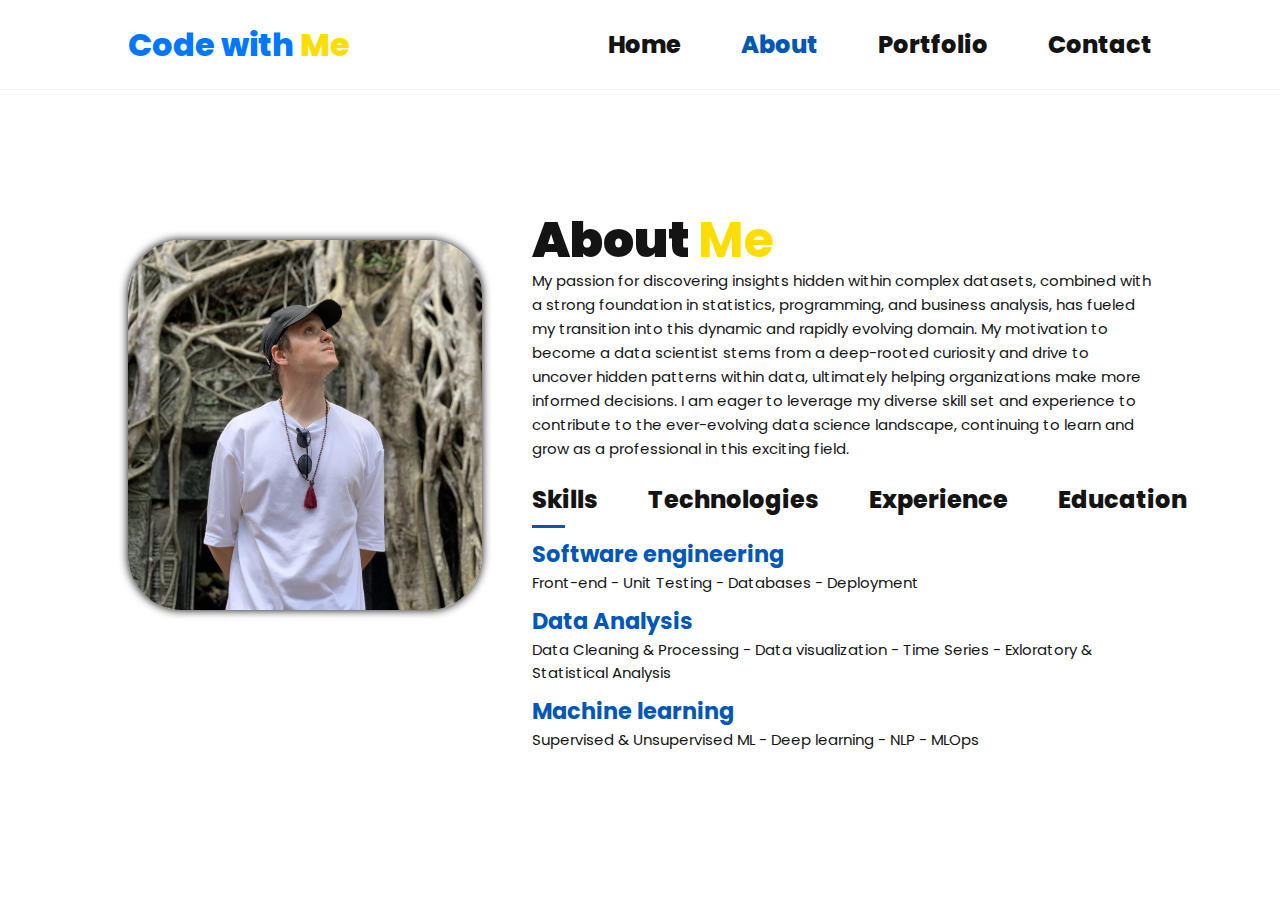
<file: templates/about.html>
<!DOCTYPE html>
<html lang="en">
<head>
    <meta charset="UTF-8">
    <meta http-equiv="X-UA-Compatible" content="IE=edge">
    <meta name="viewport" content="width=device-width, initial-scale=1.0">
    <title>Personal portfolio website</title>
    <!-- CSS LINK -->
    <link href='https://unpkg.com/boxicons@2.1.4/css/boxicons.min.css' rel='stylesheet'>
    <link rel="stylesheet" href="../static/style.css">
    <link rel="shortcut icon" href="{{ url_for('static', filename='icon.png') }}">
    <!-- FONT AWESOME CSS LIKN -->
    <link rel="stylesheet" href="../static/fontawesome-free-6.2.1-web/css/all.css">
</head>
<body>


    <!-- ................START NAV SECTION............ -->
    <nav>
        <div class="container nav-container">
            <a href="index.html" class="logo">Code with <span style="color:#FFDD00"">Me</span></a>

            <ul>
                <li><a href="index.html">Home</a></li>
                <li><a href="about.html" class="nav-active">About</a></li>
                <li><a href="portfolio.html">Portfolio</a></li>
                <li><a href="contact.html">Contact</a></li>
            </ul>

            <div class="nav-button">
                <button class="Open"><i class="fa fa-bars" aria-hidden="true" ></i></button>
                <button class="Close"><i class="fa fa-close" aria-hidden="true" ></i></button>
            </div>

        </div>
    </nav>
    <!-- ................START NAV SECTION............ -->

             <!-- About me Section -->
             <section class="container about" id="about">
                <!-- Image me Section -->
                <div class="about_img">
                    <img src="../static/images/photo.JPG" alt="">
                </div>
                <!-- Information Section -->
                <div class="abount_info">
                    <h2 class="heading">About <span style="color:#FFDD00">Me</span></h2>
                    <p>My passion for discovering insights hidden within complex datasets, combined with a strong
                      foundation in statistics, programming, and business analysis, has fueled my transition into this
                      dynamic and rapidly evolving domain. My motivation to become a data scientist stems from a deep-rooted
                      curiosity and drive to uncover hidden patterns within data, ultimately helping organizations make more informed decisions.
                      I am eager to leverage my diverse skill set and experience to contribute to the ever-evolving data science
                      landscape, continuing to learn and grow as a professional in this exciting field.
                    </p>
                    <!-- Tab Navigation -->
                    <div class="tab_navigation">
                        <p class="tab_links active_link" onclick="opentab('skills')">Skills</p>
                        <p class="tab_links" onclick="opentab('technologies')">Technologies</p>
                        <p class="tab_links" onclick="opentab('experience')">Experience</p>
                        <p class="tab_links" onclick="opentab('education')">Education</p>
                    </div>
                    <!-- Skills Navigation -->
                    <div class="tab_content active_tab" id="skills">
                        <ul>
                            <li><span>Software engineering</span><br>Front-end - Unit Testing - Databases - Deployment</li>
                            <li><span>Data Analysis</span><br>Data Cleaning & Processing - Data visualization - Time Series - Exloratory & Statistical Analysis</li>
                            <li><span>Machine learning</span><br>Supervised & Unsupervised ML - Deep learning - NLP - MLOps</li>
                        </ul>
                    </div>
                    <!-- Technologies Navigation -->
                    <div class="tab_content" id="technologies">
                        <ul>
                            <li><span>Web Development & Databases</span><br>
                                <object data="../static/images/svg/html-1.svg" width="40" height="40"> </object>
                                <object data="../static/images/svg/css-3.svg" width="40" height="40"> </object>
                                <object data="../static/images/svg/javascript-1.svg" width="40" height="40"> </object>
                                <object data="../static/images/svg/flask-logo (1).svg" width="70" height="40"> </object>
                                <object data="../static/images/svg/fastapi-1.svg" width="40" height="40"> </object>
                                <object data="../static/images/svg/mongodb-icon-1.svg" width="40" height="40"> </object>
                                <object data="../static/images/svg/postgresql.svg" width="40" height="40"> </object>
                            </li>
                            <li><span>Data Analysis & Data Science</span><br>
                                <object data="../static/images/svg/python-5.svg" width="40" height="40"> </object>
                                <object data="../static/images/svg/numpy-1.svg" width="40" height="40"> </object>
                                <object data="../static/images/svg/pandas-svgrepo-com.svg" width="40" height="40"> </object>
                                <object data="../static/images/svg/seaborn-icon.svg" width="40" height="40"> </object>
                                <object data="../static/images/svg/plot_ly-icon.svg" width="40" height="40"> </object>
                                <object data="../static/images/svg/matplotlib-icon.svg" width="40" height="40"> </object>
                                <object data="../static/images/svg/spy.svg" width="40" height="40"> </object>
                                <object data="../static/images/svg/scipy.svg" width="40" height="40"> </object>
                                <object data="../static/images/svg/streamlit-logo-primary-colormark-darktext (1).svg" width="70" height="50"> </object>
                            </li>
                            <li><span>Machine Learning & Deep Learning</span><br>
                                <object data="../static/images/svg/icons8-tensorflow.svg" width="40" height="40"> </object>
                                <object data="../static/images/svg/pytorch-svgrepo-com.svg" width="40" height="40"> </object>
                                <object data="../static/images/svg/keras-svgrepo-com.svg" width="40" height="40"> </object>
                                <object data="../static/images/svg/opencv-icon.svg" width="40" height="40"> </object>
                                <object data="../static/images/svg/390px-Scikit_learn_logo_small.svg.png" width="60" height="30"> </object>

                            </li>
                        </ul>
                    </div>
                    <!-- Experience Navigation -->
                    <div class="tab_content" id="experience">
                        <ul>
                            <li><span>Feb 2023</span><br>Junior Data Scientist - <span style="color:#0d0d0d; font-size:15px;">@The University of Tokyo</span></li>
                            <li><span>May 2021 - Dec 2022</span><br>Senior Tax Manager - <span style="color:#0d0d0d; font-size:15px;">@BNP Paribas London</span></li>
                            <li><span>Apr 2018 - May 2021</span><br>Tax Analyst - <span style="color:#0d0d0d; font-size:15px;">@BNP Paribas Lisbon</span></li>
                            <li><span>Apr 2017 - Apr 2018</span><br>Customer Service Manager - <span style="color:#0d0d0d; font-size:15px;">@AirBnB</span></li>
                        </ul>
                    </div>
                    <!-- Education Navigation -->
                    <div class="tab_content" id="education">
                        <ul>
                            <li><span>Jun 2023</span><br>Data Science Bootcamp - <span style="color:#0d0d0d; font-size:15px;">@Le Wagon</span></li>
                            <li><span>May 2023</span><br>Data Science Professional Certification - <span style="color:#0d0d0d; font-size:15px;">@DataCamp</span></li>
                            <li><span>Dec 2020</span><br>BSc in Social Science - <span style="color:#0d0d0d; font-size:15px;">@NOVA Lisbon University</span></li>
                        </ul>
                    </div>
                </div>
            </section>



<!-- Script Section -->

<!-- Animation -->
<!-- <script src="https://unpkg.com/scrollreveal"></script> -->

<!-- Typed JS -->
<!-- <script src="https://unpkg.com/typed.js@2.0.14/dist/typed.umd.js"></script> -->

<!-- Pure JS -->
<script src="../static/script.js"></script>
</body>
</html>
</file>
<file: static/style.css>
@import url('https://fonts.googleapis.com/css2?family=Poppins:wght@300;400;500;600;700;800;900&display=swap');

/* ................... PAGE Set up ................. */
*{
	margin: 0;
	padding: 0;
	box-sizing: border-box;
	outline: none;
	border: none;
	text-decoration: none;
	list-style: none;
	transition: var(--transition);
	font-family: 'Poppins', sans-serif;
}
html{
	font-size: 15px;
}
:root{
	--color-white: #ffff;
	--color-light: #f4f4f4;
	--color-dark: #525252;
	--color-black: #141415;
	--color-primary: #0057B7;
	--color-primary-light: rgba(28, 99, 242, 0.12);
	--color-success: #22c857;
	--color-warning: #ffce31;
	--transition: .4s ease;
}
body{
	background: var(--color-white);
	color: var(--color-dark);
	max-width: 100vw;
}
h1,h2,h3,h4,h5{
	color: var(--color-black);
	line-height: 1.2;
}
h1{
	font-size: 3.8rem;
}
h2{
	font-size: 2.6rem;
}
h3{
	font-size: 1.6rem;
}
h4{
	font-size: 1.2rem;
}
p{
	line-height: 1.6;
}
.multiple_text{
	font-weight: 900;
	color: #FFDD00;
}
/*.container{
	max-width: 1340px;
	width: 90%;
	margin: 0 auto;
}
*/
section{
	padding: 9rem 10% 7rem;
	overflow-x: hidden;
	max-width: 100vw;
}
section h1{
	display: block;
	text-align: center;
	margin-bottom: 5rem;
}
img{
	width: 125%;
}
.btn{
	padding: 1.4rem 3.4rem;
	font-size: 1.1rem;
	color: var(--color-black);
	display: inline-block;
	margin: 2rem 0;
	border-radius: 20px;
	position: relative;
	overflow: hidden;
	font-weight: 600;
}
.btn:hover{
	box-shadow: 0 2rem 2rem var(--color-primary-light);
	transform: translateY(-0.8em);
}
.btn-primary{
	color: var(--color-white);
	background: var(--color-primary);
}
/* ................... NAVIGATION ................. */
nav{
	width: 100%;
	position: fixed;
	display: flex;
	place-items: center;
	height:6rem;
	justify-content: center;
	top: 0;
	z-index: 800;
	border-bottom: 1px solid var(--color-light);
	background: var(--color-white);
}
.nav-container{
	height: 100%;
	width: 80%;
	display: flex;
	justify-content: space-between;
	align-items: center;
}
.logo {
	font-size: 32px;
	color: #0077ff;
	font-weight: 800;
	cursor: default;
}
nav ul{
	height: 100%;
	display: flex;
}
nav ul li a{
	height: 100%;
	justify-content: center;
	display: flex;
	align-items: center;
	color: var(--color-black);
	position: relative;
	font-weight: 800;
	font-size: 24px;
	margin-left: 60px;
}
nav ul li a:hover{
	color: var(--color-primary);
}
nav .nav-container ul li a.nav-active{
	color: var(--color-primary);
}
/* ...................END NAVIGATION ................. */
/* ................... START HEADER SECTJION ................. */
.header{
	display: grid;
	place-items: center;
	padding-bottom: 14rem;
	position: relative;
}
.header-container{
	margin-top: 5rem;
	display: grid;
	grid-template-columns: 5rem auto 26rem;
	gap: 2;
}
.header-container .social{
	display: flex;
	flex-direction: column;
	gap: 1.6rem;
	margin-top: 2rem;
	margin-bottom: 5rem;
}
.header-container .social a{
	font-size: 1.5rem;
	color: var(--color-black);
	background: var(--color-light);
	display: flex;
	justify-content: center;
	align-items: center;
	padding: .3rem;
	border-radius: 50%;
	height: 3.5rem;
	width: 3.5rem;
	transition: background-color 0.01s ease, color 0.01s ease;
}
.header-container .social a:hover{
	background: var(--color-primary);
	color: var(--color-white);
}
.header-container .info h1{
	text-align: left;
	margin: 0;
}
.header-container .info h3{
	margin: 2.4rem 0 1rem ;
	text-transform: uppercase;
	color: var(--color-primary);
}
.header-container .info p{
	margin-top: 35px;
	width: 38rem;
}
.hero-aria{
	display: flex;
	justify-content: center;
	align-items: center;
	padding: 1rem .2rem;
}
.hero-aria .circle{
	height: 26rem;
	width: 26rem;
	border: 1px solid var(--color-primary);
	border-radius: 50%;
	position: relative;
	animation: move 20s linear infinite;
}
@keyframes move {
	to{
		transform: rotate(360deg);
	}
	0%{
		border: 1px solid var(--color-primary);
	}
	33%{
		border: 1px solid var(--color-success);
	}
	66%{
		border: 1px solid var(--color-black);
	}
	100%{
		border: 1px solid var(--color-warning);
	}
}
.hero-aria .circle span{
	height: 4rem;
	width: 4rem;
	display: flex;
	justify-content: center;
	align-items: center;
	background: var(--color-white);
	position: absolute;
	border-radius: 50%;
	color: var(--color-primary);
	box-shadow: 0 0 1rem var(--color-primary-light);
}
.hero-aria .circle span:nth-child(1){
	left: calc(50% - 2rem);
	top: -2rem;
}
.hero-aria .circle span:nth-child(2){
	top: calc(50% - 2rem);
	right: -2rem;
}
.hero-aria .circle span:nth-child(3){
	top: calc(50% - 2rem);
	left: -2rem;
}
.hero-aria .circle span:nth-child(4){
	left: calc(50% - 2rem);
	bottom: -2rem;
}
.hero-img{
	position: absolute;
	height: 20rem;
	width: 20rem;
	overflow: hidden;
	border-radius: 50%;
	background: var(--color-primary);
	padding: .5rem 3rem .5rem 1rem;
}
/* ...................END Header................. */
/* ................... About Me ................. */
.about .heading{
	color: var(--color-black);
}
.about span{
	color: var(--color-primary);
	font-weight: 700;
}
.about{
	display: flex;
	justify-content: space-between;
	/* flex-wrap: wrap;
	*/
	margin-top: 5rem;
}
.about_img {
	width: 420px;
	height: 420px;
	margin-top: 30px;
	overflow: hidden;
	border-radius: 15%;
	box-shadow: 0px 0px 10px rgba(0, 0, 1, 1);
}
.about_img img {
	width: 100%;
	height: 100%;
	border-radius: 15px;
}
.abount_info{
	flex-basis: 65%;
}
.heading{
	text-align: center;
	font-size: 3.3rem;
	font-weight: 900;
}
.abount_info h2{
	text-align: left;
	line-height: 1.2;
	color: var(--color-dark)
}
.abount_info h3 {
	color: var(--color-dark)
}
.abount_info p {
	color: var(--color-black);
	text-align: left;
}
.tab_navigation{
	display: flex;
	margin: 20px 0px 17px;
}
.tab_links{
	margin-right: 50px;
	font-size: 24px;
	font-weight: 800;
	cursor: pointer;
	position: relative;
}
.tab_links::after{
	content: '';
	width: 0;
	height: 3px;
	background: var(--color-primary);
	position: absolute;
	left: 0;
	bottom: -8px;
	transition: .5s;
}
.tab_links.active_link::after{
	width: 50%;
}
.tab_content ul li{
	list-style: none;
	margin: 10px 0;
	color: var(--color-black);
	text-align: left;
}
.tab_content ul li span{
	font-size: 1.5rem;
}
.tab_content{
	display: none;
}
.tab_content.active_tab{
	display: block;
}
.experice_spam{
	color: #141415;
	font-size: 14px;
}
/* ...................END About Me ................. */
/* ................... Portfolio ................. */
.portfolio h2{
	margin-bottom: 50px;
}
.portfolio_container{
	display: grid;
	grid-template-columns: repeat(3, 1fr);
	align-items: center;
	gap: 5rem;
}
.portfolio_container .portfolio_box{
	position: relative;
	border-radius: 2rem;
	box-shadow: 0 0 1rem var(--bg-color);
	overflow: hidden;
	display: flex;
}
.portfolio_box img{
	width: 100%;
	transition: .5s ease;
}
.portfolio_box:hover img{
	transform: scale(1.1);
}
.portfolio_box .portfolio_layer{
	position: absolute;
	bottom: 0;
	left: 0;
	width: 100%;
	height: 100%;
	background: linear-gradient(rgba(0, 0, 0, 0.08), #141415);
	display: flex;
	justify-content: center;
	align-items: center;
	flex-direction: column;
	text-align: center;
	padding: 0.5rem;
	transform: translateY(100%);
	transition: .5s ease;
}
.portfolio_box:hover .portfolio_layer{
	transform: translateY(0);
}
.portfolio_layer h4{
	font-size: 24px;
	color: var(--color-light);
}
.portfolio_layer p {
	font-size: 15px;
	margin: .3rem 0 1rem;
	color: var(--color-light);
}
.portfolio_layer a {
	display: inline-flex;
	justify-content: center;
	align-items: center;
	width: 50px;
	height: 50px;
	background: transparent;
	border: .1rem solid var(--color-light);
	border-radius: 50%;
	color: var(--color-light);
}
.portfolio_layer a:hover{
	transform: translateY(-0.4em);
}
.portfolio_layer a i {
	font-size: 50px;
	color: var(--color-light);
}
/* ...................END Portfolio ................. */
/* ...................Start Contact me ................. */
.contact{
	margin-top: 130px;
	display: grid;
	grid-template-columns: repeat(2, 1fr);
	align-items: center;
	gap: 3rem;
}
.contact_text{
	margin-top: -25px;
}
.contact_text h4{
	margin: 15px 0;
	color: var(--color-primary);
	font-size: 20px;
	font-weight: 900;
}
.contact_text .heading{
	text-align: left;
	font-weight: 900;
}
.contact_text p {
	color: var(--color-black);
	line-height: 30px;
	margin-bottom: 2rem;
}
.contact_list{
	margin-bottom: 3rem;
}
.contact_list li{
	margin-bottom: 20px;
	display: block;
	color: var(--color-black);
	font-weight: 600;
}
.contact_social_icons{
	display: flex;
	gap: 1.6rem;
	margin-top: 2rem;
	margin-bottom: 5rem;
}
.contact_social_icons a{
	font-size: 1.5rem;
	color: var(--color-black);
	background: var(--color-light);
	display: flex;
	justify-content: center;
	align-items: center;
	padding: .3rem;
	border-radius: 50%;
	height: 3.5rem;
	width: 3.5rem;
	transition: background-color 0.01s ease, color 0.01s ease;
}
.contact_social_icons a:hover{
	background: var(--color-primary);
	color: var(--color-white);
}
.contact_form{
	position: relative;
}
.contact_form form input, form textarea{
	border: none;
	outline: none;
	width: 100%;
	padding: 18px;
	border: none;
	border-bottom: 2px solid #141415;
	color: var(--color-dark);
	font-size: 1rem;
	font-weight: 600;
	margin-bottom: 0.5rem;
}
.contact_form textarea{
	resize: none;
	height: 220px;
}
.contact_form form .send{
	display: inline-block;
	font-size: 17px;
	font-weight: 600;
	background: var(--color-primary);
	color: var(--color-light);
	width: 190px;
	transition: all .40s ease;
	cursor: pointer;
	border-radius: 20px;
	border-bottom: none;
}
.send:hover{
	transform: translateY(-0.4em);
}
.contact_list span{
	font-weight: 900;
	font-size: 17px;
}
.conformation_container_error{
	display: flex;
	justify-content: center;
}
.confirmation_anomation{
	display: flex;
	justify-content: center;
}
/* ...................Start Footer SECTION................. */
.confirmation{
	font-size: 30px;
	font-weight: 400;
}
/* ...................START Thank you ................. */
.confirmation_anomation{
	display: flex;
	justify-content: center;
}
.confirmation{
	font-size: 30px;
	font-weight: 400;
}
/* ...................END Contact me ................. */
/* ...................Start Footer SECTION................. */
footer{
	padding: 3rem ;
	background: var(--color-success);
}
.footer-container{
	display: flex;
	flex-direction: column;
	gap: 2rem;
	align-items: center;
	justify-content: center;
	text-align: center;
}
.footer-container ul{
	display: flex;
	flex-direction: column;
	gap: 1rem;
}
.footer-container ul li a{
	color: var(--color-white);
	font-size: 17px;
}
.footer-container ul li a:hover{
	text-decoration: underline;
}
.footer-container .social{
	display: flex;
	gap: 1rem;
}
.footer-container .social a{
	font-size: 1.3rem;
	color: var(--color-white);
}
.footer-container .social a:hover{
	color: var(--color-warning);
}
.nav-button{
	display: none;
}
.nav-sroll{
	box-shadow: 0 1rem 1rem var(--color-primary-light);
}
/* ...................END Footer SECTION................. */
/* ....................... Breakdown Points .......................... */
/* Media Screen 1500px */
@media (max-width:1600px){
	/* About me */
	.about_img {
		width: 390px;
		height: 370px;
		margin-top: 30px;
		overflow: hidden;
		border-radius: 15%;
		margin-right: 50px;
		box-shadow: 0px 0px 10px rgba(0, 0, 1, 1);
	}
	.abount_info{
		width: 620px;
	}
}
@media (max-width:1280px) {
	/* Portfolio */
	.portfolio_container{
		display: grid;
		grid-template-columns: repeat(2, 1fr);
	}
}
/* Media Screen 1200px */
@media (max-width:1200px) {
	/*section{
		padding: 6rem 0 7rem;
	}
	*/
	/* About me */
	.about{
		display: flow-root;
	}
	.about_img{
		margin-left: 250px;
		margin-top: -50px;
		margin-bottom: 25px;
	}
	.abount_info{
		margin-left: 140px;
	}
	.abount_info h2{
		text-align: center;
	}
	.abount_info p {
		color: var(--color-black);
		text-align: center;
	}
	/* Navigation */
	nav{
		padding-left: 30px;
	}
	nav h3{
		margin-left: 1.5rem;
	}
	.heading{
		font-size: 3.8rem;
		font-weight: 900;
	}
	.nav-container{
		width: 100%;
	}
	nav .nav-container ul{
		flex-direction: column;
		top: 0;
		position: fixed;
		z-index: 3;
		background: var(--color-white);
		height: 100vh;
		width: 16rem;
		box-shadow: 1rem 0 2rem var(--color-primary-light);
		left: -16rem;
	}
	nav ul li{
		height: 4.6rem;
		width: 100%;
	}
	nav ul li a{
		width: 100%;
		justify-content: start;
		padding: 2rem;
	}
	nav ul li a:hover{
		padding-left: 3rem;
	}
	.nav-button{
		display: inline-block;
	}
	.nav-button button{
		background: transparent;
		margin-right: 1.5rem;
		cursor: pointer;
	}
	.Open{
		color: var(--color-primary);
		font-size: 1.4rem;
	}
	.Close{
		color: var(--color-warning);
		font-size: 1.6rem;
		display: none;
	}
	/* Header */
	.header-container{
		margin-top: 2rem;
		grid-template-columns: 1fr;
		grid-template-rows:1fr 1fr;
		text-align: center;
		row-gap: 2rem;
	}
	.header-container .social{
		display: none;
	}
	.header-container .info{
		width: 90%;
		margin: 0 auto;
		text-align: center;
		gap: 0;
	}
	.header-container .info h1{
		text-align: center;
	}
	.header-container .info p{
		margin: 25px auto;
	}
	.hero-aria{
		grid-row: 1;
		margin: 0 auto;
		width: 94%;
	}
}
@media (max-width:971px){
	/* About me */
	.about_img{
		margin-left: 180px;
		margin-top: -50px;
		margin-bottom: 25px;
	}
	.abount_info{
		margin-left: 70px;
	}
	.abount_info h2{
		text-align: center;
	}
	.abount_info p {
		color: var(--color-black);
		text-align: center;
	}
}
@media (max-width:820px){
	/* About me */
	.about_img{
		margin-left: 150px;
		margin-top: -50px;
		margin-bottom: 25px;
	}
	.abount_info{
		margin-left: 10px;
	}
	.abount_info h2{
		text-align: center;
	}
	.abount_info p {
		color: var(--color-black);
		text-align: center;
	}
	.portfolio_layer p {
		font-size: 13px;
	}
	.portfolio_layer a {
		width: 40px;
		height: 40px;
	}
	.portfolio_layer a i {
		font-size: 40px;
	}
	.contact{
		grid-template-columns: repeat(1, 1fr);
	}
}
/* Media Screen 600px */
@media (max-width:600px) {
	/* General */
	section{
		padding: 4rem 0;
	}
	section h1{
		margin-bottom: 3rem;
	}
	h1{
		font-size: 2.2rem;
	}
	h2{
		font-size: 1.6rem;
	}
	h3{
		font-size: 1.2rem;
	}
	h4{
		font-size: 1rem;
	}
	h5{
		font-size: .68rem;
	}
	/* Header */
	.Header{
		padding-bottom: 0;
		padding-top: 7rem;
	}
	.header-container{
		grid-template-rows: 30% 50%;
	}
	.hero-aria{
		margin-top: 0;
	}
	.header-container .info h1{
		margin: 0;
	}
	.header-container .info h3{
		margin: 1.5rem auto;
	}
	.header-container .info p{
		width: 100%;
	}
	.header-container .circle{
		height: 16rem;
		width: 16rem;
	}
	.header-container .hero-img{
		height: 12rem;
		width: 12rem;
	}
	.header-container .circle span{
		height: 3rem;
		width: 3rem;
	}
	.hero-aria .circle span:nth-child(1){
		left: calc(50% - 1.5rem);
		top: -1.5rem;
	}
	.hero-aria .circle span:nth-child(2){
		top: calc(50% - 1.5rem);
		right: -1.5rem;
	}
	.hero-aria .circle span:nth-child(3){
		top: calc(50% - 1.5rem);
		left: -1.5rem;
	}
	.hero-aria .circle span:nth-child(4){
		left: calc(50% - 1.5rem);
		bottom: -1.5rem;
	}
	.header-container .info p{
		width: 100%;
	}
	/* About me */
	.about_img{
		width: 300px;
		height: 300px;
		margin-left: 140px;
		margin-bottom: 25px;
		margin-top: 35px;
		position: relative;
	}
	.abount_info{
		margin-left: 12px;
		width: 550px;
	}
	.abount_info h2{
		text-align: center;
	}
	.abount_info p {
		color: var(--color-black);
		text-align: center;
		font-size: 15px;
	}
	.tab_content ul li span{
		font-size: 1.1rem;
	}
	.tab_links{
		margin-right: 37px;
	}
	/* Contact */
	form{
		width: 90%;
	}
	/* Portfolio */
	.heading{
		font-size: 3rem;
	}
	.portfolio h2{
		margin-top: 50px;
	}
	.portfolio_container{
		display: grid;
		grid-template-columns: repeat(1, 1fr);
		gap: 2rem;
	}
	.portfolio_container .portfolio_box{
		margin: 25px;
	}
	.contact{
		padding: 2rem;
	}
	.confirmation{
		margin-top: 80px;
		font-size: 26px;
		padding: 20px;
	}
}
@media (max-width:414px){
	.about_img {
		width: 250px;
		height: 250px;
		margin-left: 74px;
	}
	.abount_info{
		width: 360px;
	}
	.abount_info p{
		font-size: 14px;
	}
	.tab_links{
		margin-right: 15px ;
	}
	.confirmation{
		font-size: 22px;
	}
}
/* ....................... END Breakdown Points .......................... */
</file>
